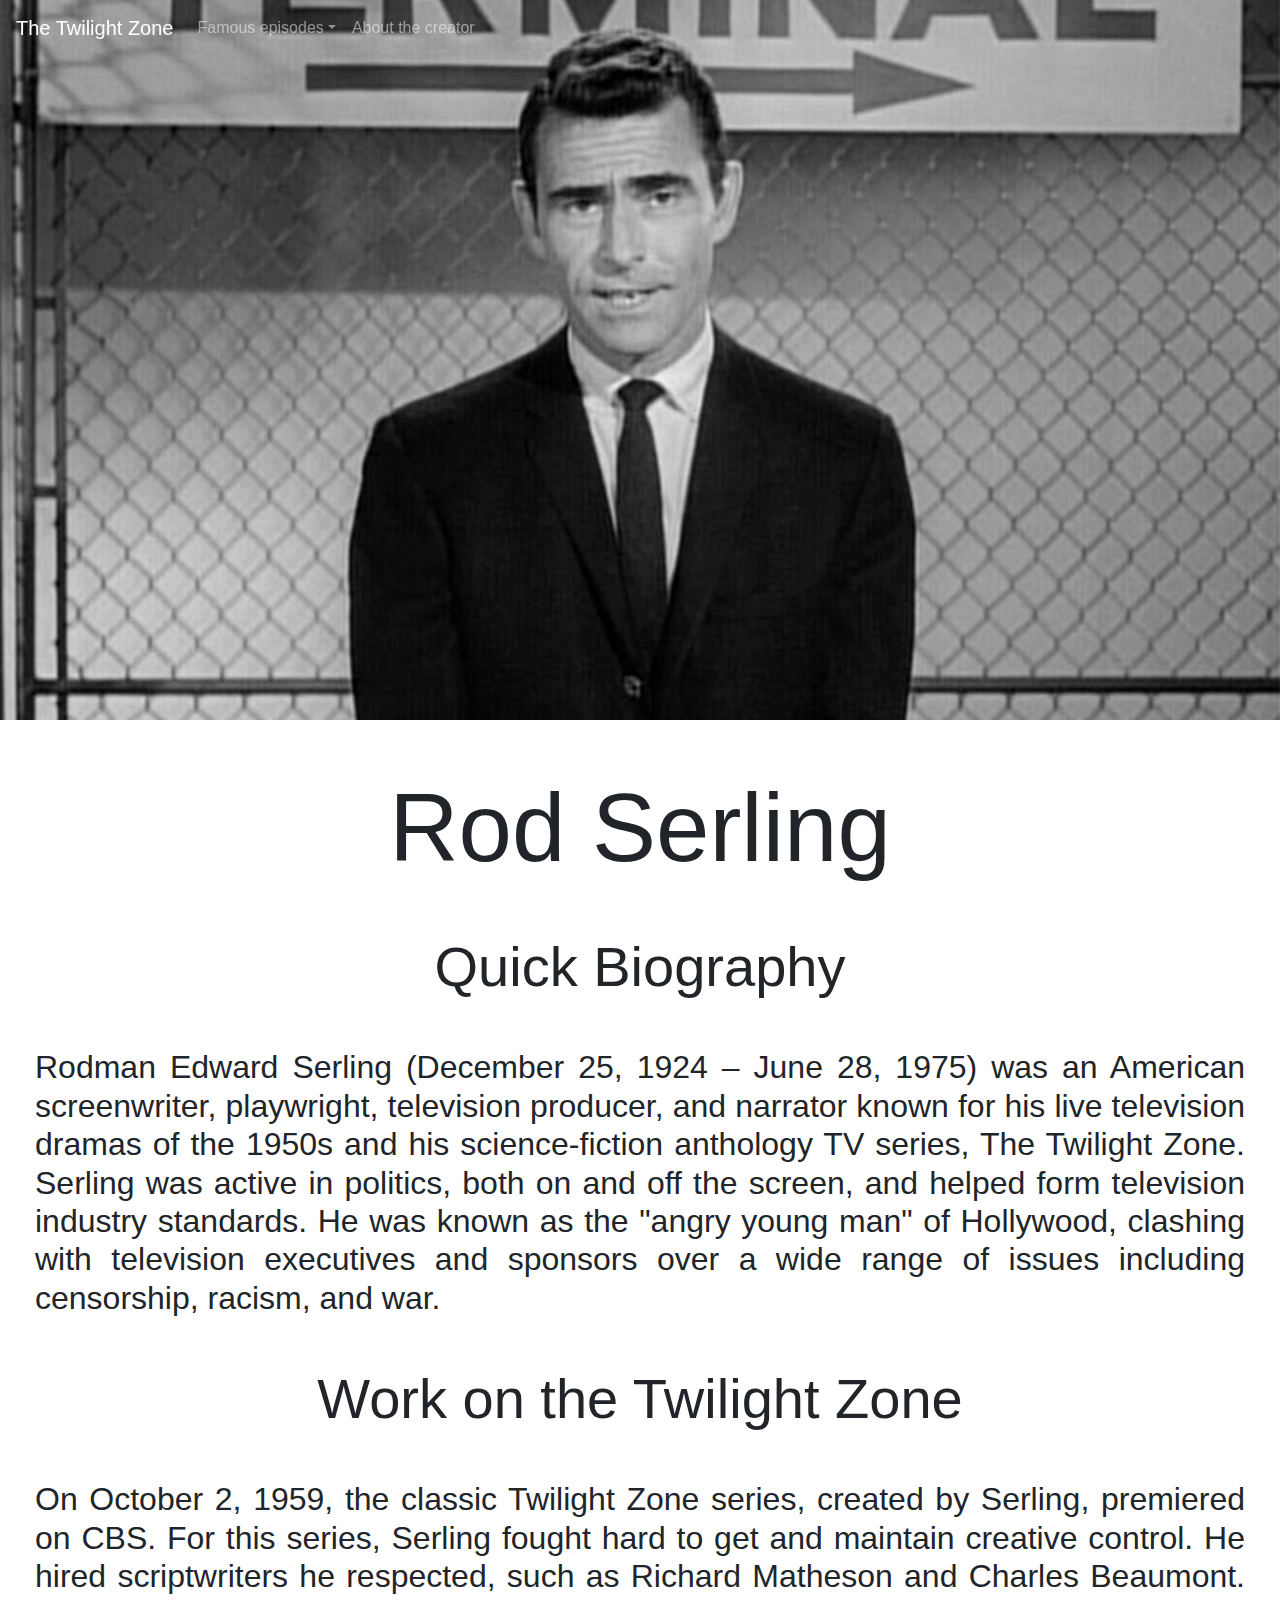
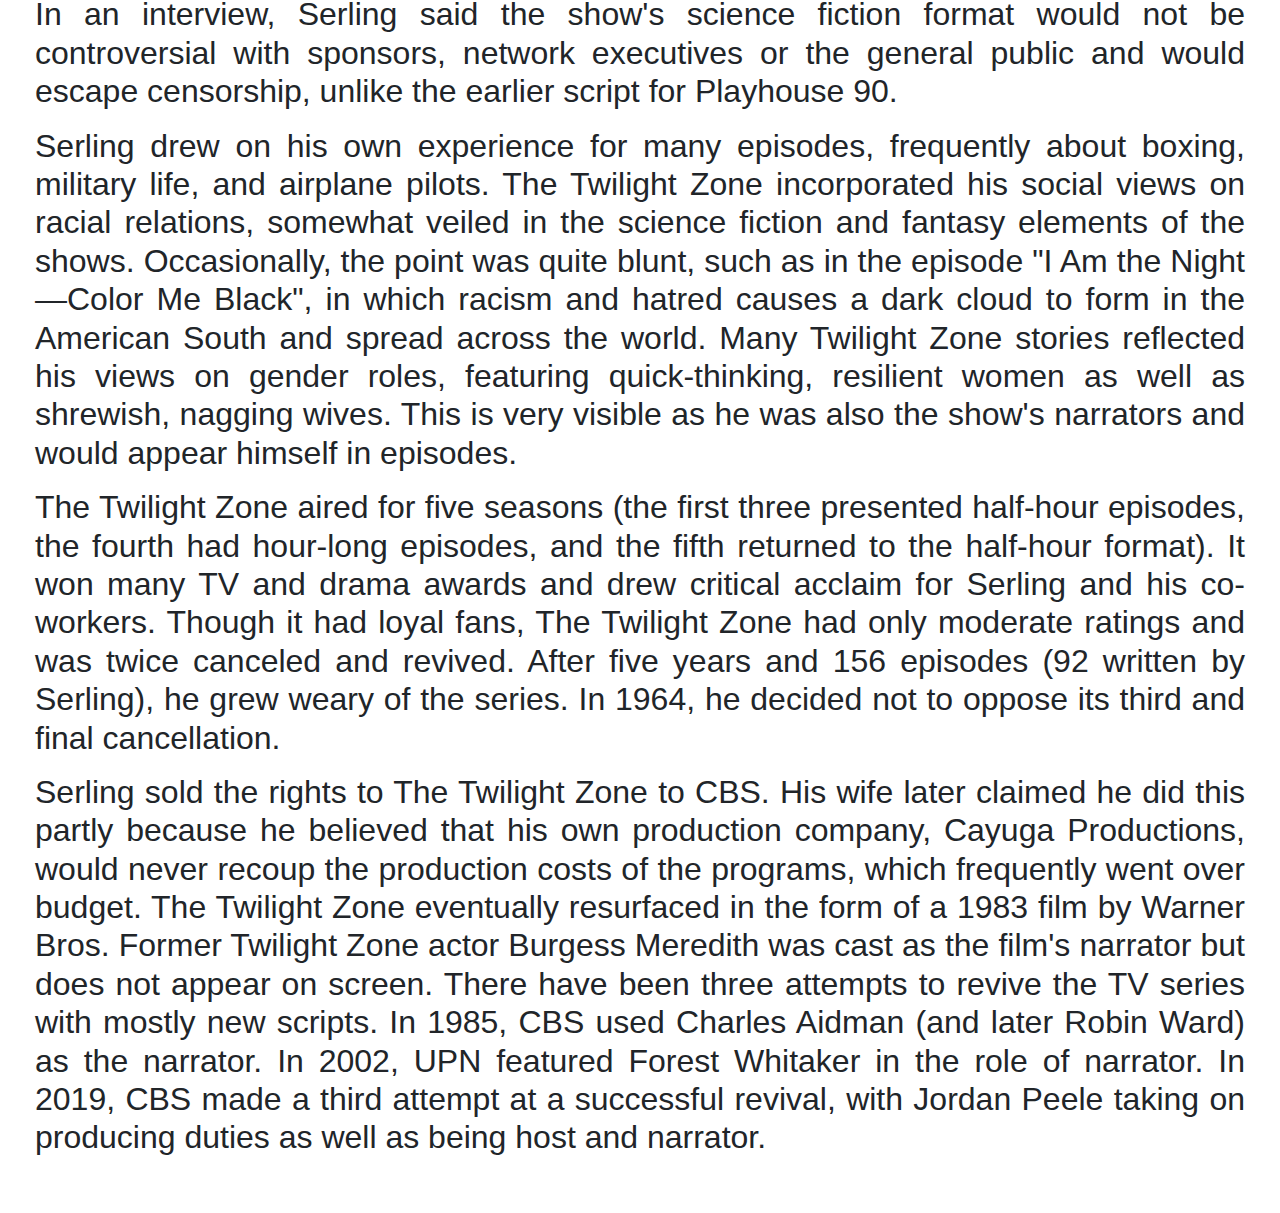
<file: pages/author.html>
<!DOCTYPE html>
<html>
<head>
    <meta charset="utf-8">
    <meta name="viewport" content="width=device-width, initial-scale=1, shrink-to-fit=no">  
    <link rel="stylesheet" href="https://stackpath.bootstrapcdn.com/bootstrap/4.3.1/css/bootstrap.min.css" integrity="sha384-ggOyR0iXCbMQv3Xipma34MD+dH/1fQ784/j6cY/iJTQUOhcWr7x9JvoRxT2MZw1T" crossorigin="anonymous">
    <link rel="stylesheet" href="../css/stylesheet.css">
    <title>Author - Rod Serling</title>
</head>
<body>
    <nav class="navbar navbar-dark bg-dark fixed-top navbar-expand">
        <a class="navbar-brand" href="../index.html">The Twilight Zone</a>
            <ul class="navbar-nav">
                <li class="nav-item dropdown">
                    <a class="nav-link dropdown-toggle" href="#" id="navbardrop" data-toggle="dropdown">Famous episodes</a>
                <div class="dropdown-menu">
                    <a class="dropdown-item" href="time_enough.html">Time enough at last</a>
                    <a class="dropdown-item" href="to_serve.html">To serve man</a>
                </div>
            </li>
            <li class="nav-item">
                <a class="nav-link" href="author.html">About the creator</a>
            </li>
        </ul>
    </nav>
    <div class="img-wrapper" id="image">
        <img class="img-responsive" src="../images/rod_serling.jpg">
    </div>
    <div class="row space-row space-top text-center">
        <div class="col">
            <h1 class="display-1">Rod Serling</h1>
        </div>
    </div>
    <div class="row space-row text-center">
        <div class="col">
            <h4 class="display-4">Quick Biography</h4>
        </div>
    </div>
    <div class="row space-row">
        <div class="col text-justify">
            <h2 class="font-weight-light">
                Rodman Edward Serling (December 25, 1924 – June 28, 1975) was 
                an American screenwriter, playwright, television producer, and narrator
                known for his live television dramas of the 1950s and his science-fiction 
                anthology TV series, The Twilight Zone. Serling was active in politics, both
                 on and off the screen, and helped form television industry standards. He was 
                 known as the "angry young man" of Hollywood, clashing with television executives 
                 and sponsors over a wide range of issues including censorship, racism, and war.
            </h2>
        </div>
    </div>
    <div class="row space-row text-center">
        <div class="col">
            <h4 class="display-4">Work on the Twilight Zone</h4>
        </div>
    </div>
    <div class="row space-row">
        <div class="col text-justify">
            <h2 class="font-weight-light">
               <p> On October 2, 1959, the classic Twilight Zone series, created by Serling, premiered on CBS.
                For this series, Serling fought hard to get and maintain creative control. He hired 
                scriptwriters he respected, such as Richard Matheson and Charles Beaumont. In an interview, 
                Serling said the show's science fiction format would not be controversial with sponsors, 
                network executives or the general public and would escape censorship, unlike the earlier script for Playhouse 90.</p>

                <p>Serling drew on his own experience for many episodes, frequently about boxing, military life, and airplane pilots. 
                    The Twilight Zone incorporated his social views on racial relations, somewhat veiled in the science fiction and 
                    fantasy elements of the shows. Occasionally, the point was quite blunt, such as in the episode "I Am the Night—Color 
                    Me Black", in which racism and hatred causes a dark cloud to form in the American South and spread across the world. 
                    Many Twilight Zone stories reflected his views on gender roles, featuring quick-thinking, resilient women as well as 
                    shrewish, nagging wives. This is very visible as he was also the show's narrators and would appear himself in episodes.</p>

                <p>The Twilight Zone aired for five seasons (the first three presented half-hour episodes, the fourth had hour-long episodes, 
                    and the fifth returned to the half-hour format). It won many TV and drama awards and drew critical acclaim for Serling 
                    and his co-workers. Though it had loyal fans, The Twilight Zone had only moderate ratings and was twice canceled and revived. 
                    After five years and 156 episodes (92 written by Serling), he grew weary of the series. In 1964, he decided not to oppose its 
                    third and final cancellation.</p>
                    <p>
                    Serling sold the rights to The Twilight Zone to CBS. His wife later claimed he did this partly because he believed that 
                    his own production company, Cayuga Productions, would never recoup the production costs of the programs, which frequently went
                     over budget.
                    The Twilight Zone eventually resurfaced in the form of a 1983 film by Warner Bros. Former Twilight Zone actor Burgess Meredith
                     was cast as the film's narrator but does not appear on screen. There have been three attempts to revive the TV series with mostly
                      new scripts. In 1985, CBS used Charles Aidman (and later Robin Ward) as the narrator. In 2002, UPN featured Forest Whitaker in the
                       role of narrator. In 2019, CBS made a third attempt at a successful revival, with Jordan Peele taking on producing duties as well 
                       as being host and narrator.</p>
            </h2>
        </div>
    </div>
    <script src="https://code.jquery.com/jquery-3.3.1.slim.min.js" integrity="sha384-q8i/X+965DzO0rT7abK41JStQIAqVgRVzpbzo5smXKp4YfRvH+8abtTE1Pi6jizo" crossorigin="anonymous"></script>
    <script src="https://cdnjs.cloudflare.com/ajax/libs/popper.js/1.14.7/umd/popper.min.js" integrity="sha384-UO2eT0CpHqdSJQ6hJty5KVphtPhzWj9WO1clHTMGa3JDZwrnQq4sF86dIHNDz0W1" crossorigin="anonymous"></script>
    <script src="https://stackpath.bootstrapcdn.com/bootstrap/4.3.1/js/bootstrap.min.js" integrity="sha384-JjSmVgyd0p3pXB1rRibZUAYoIIy6OrQ6VrjIEaFf/nJGzIxFDsf4x0xIM+B07jRM" crossorigin="anonymous"></script>
    <script>
        //Script pour donner de la couleur a la navbar lorsqu'elle dépasse la photo en background
       $.fn.isOnScreen = function() {
       var win = $(window);
        var viewport = {
       top: win.scrollTop(),
       left: win.scrollLeft()
       };
       viewport.right = viewport.left + win.width();
       viewport.bottom = viewport.top + win.height();
       var bounds = this.offset();
       bounds.right = bounds.left + this.outerWidth();
       bounds.bottom = bounds.top + this.outerHeight();
        return (!(viewport.right < bounds.left || viewport.left > bounds.right || viewport.bottom < bounds.top || viewport.top > bounds.bottom));
       };

   </script>
</body>
</html>
</file>
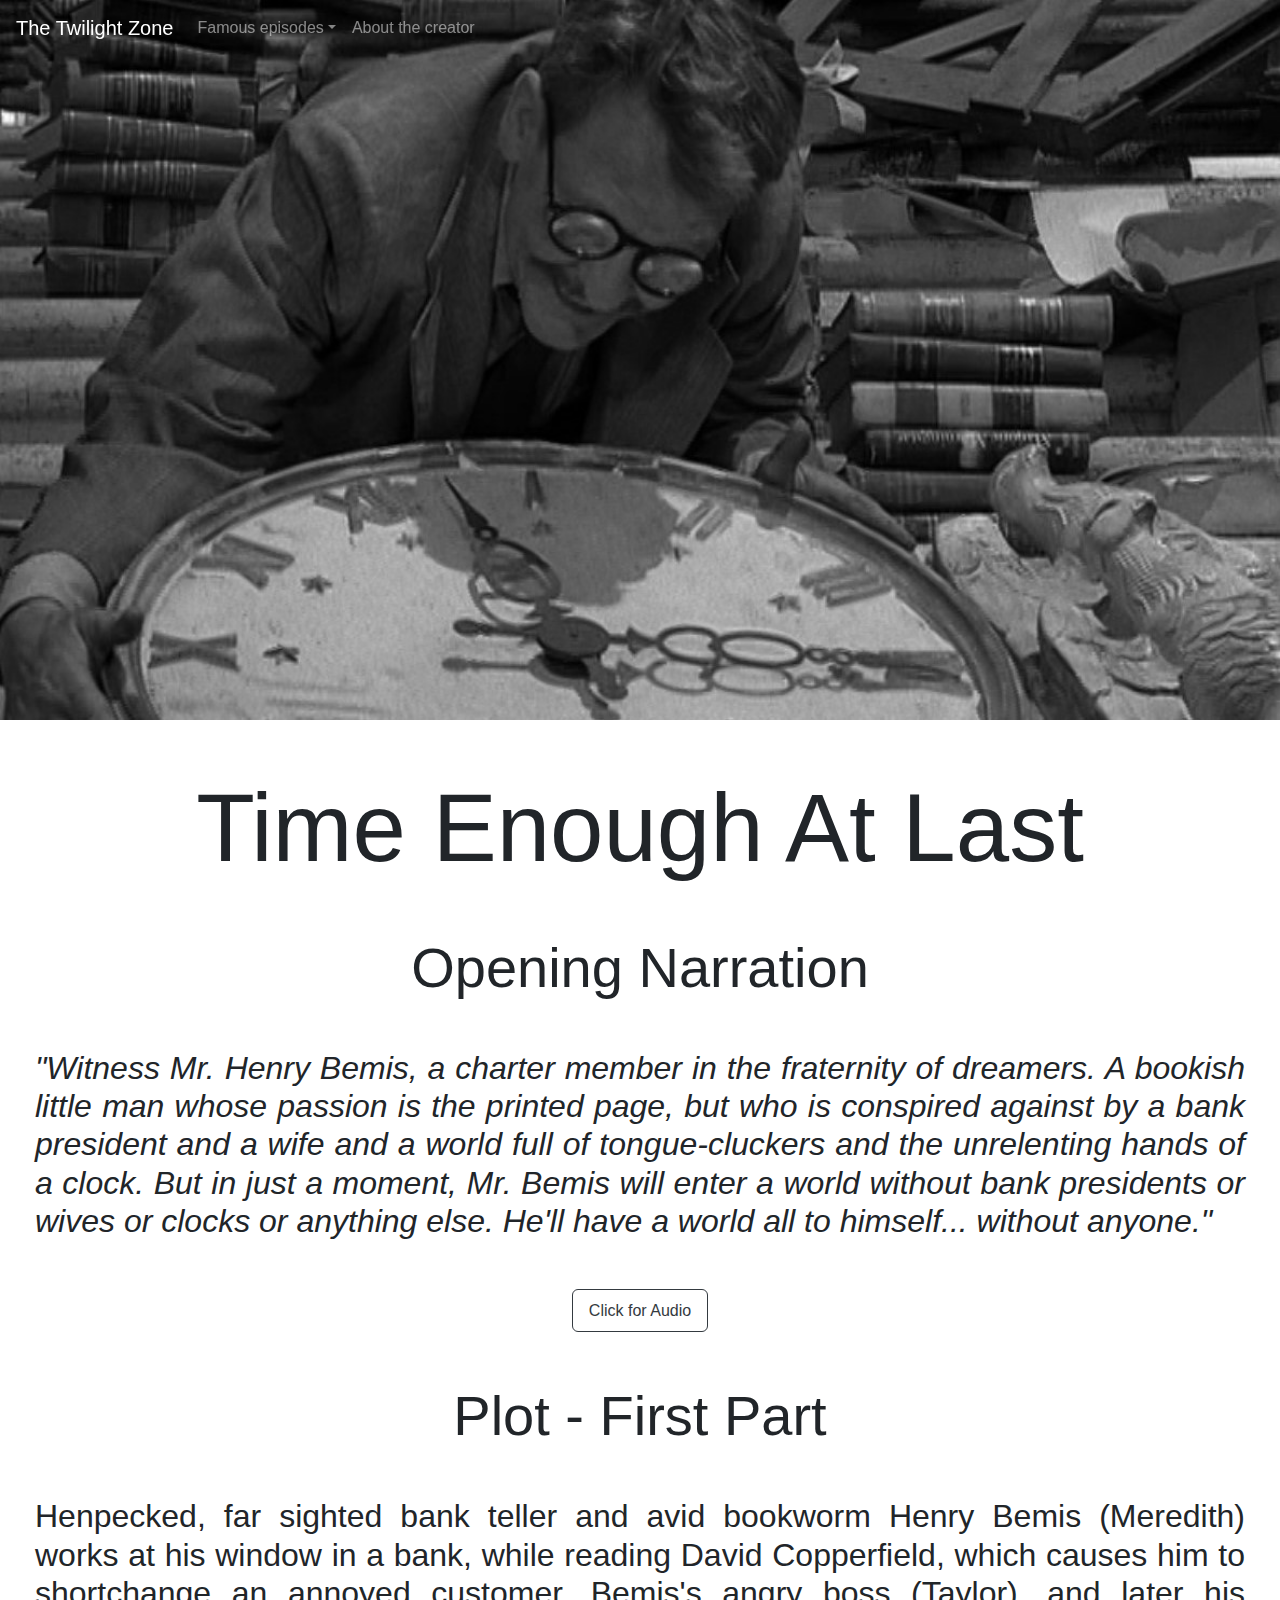
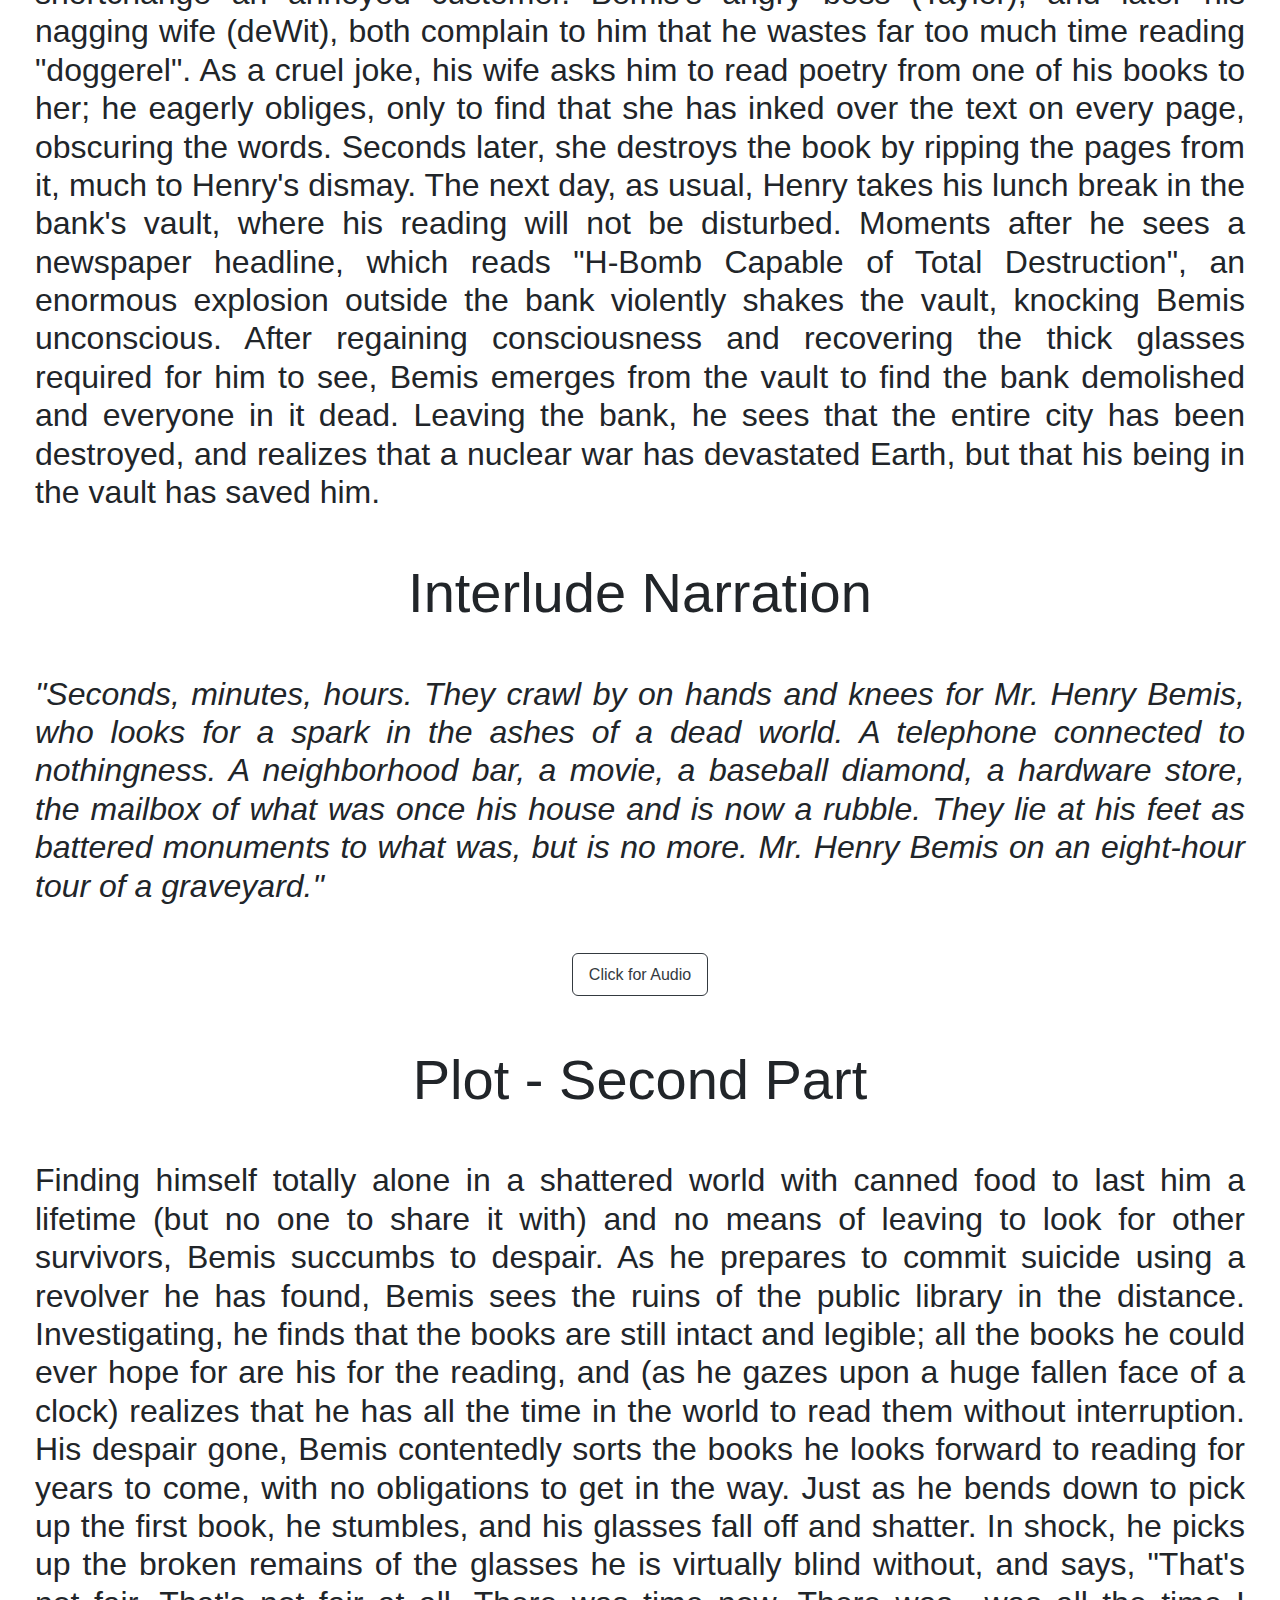
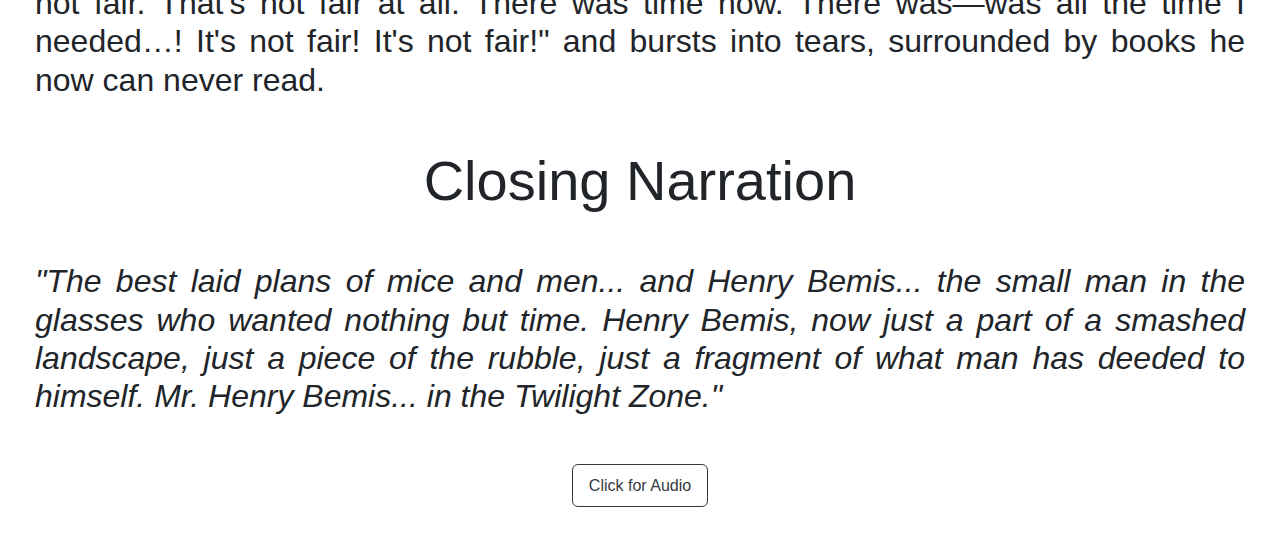
<file: pages/time_enough.html>
<!DOCTYPE html>
<html>
<head>
    <meta charset="utf-8">
    <meta name="viewport" content="width=device-width, initial-scale=1, shrink-to-fit=no">  
    <link rel="stylesheet" href="https://stackpath.bootstrapcdn.com/bootstrap/4.3.1/css/bootstrap.min.css" integrity="sha384-ggOyR0iXCbMQv3Xipma34MD+dH/1fQ784/j6cY/iJTQUOhcWr7x9JvoRxT2MZw1T" crossorigin="anonymous">
    <link rel="stylesheet" href="../css/stylesheet.css">
    <title>Time enough at Last</title>
</head>
<body>
    <nav class="navbar navbar-dark bg-dark fixed-top navbar-expand">
        <a class="navbar-brand" href="../index.html">The Twilight Zone</a>
            <ul class="navbar-nav">
                <li class="nav-item dropdown">
                    <a class="nav-link dropdown-toggle" href="#" id="navbardrop" data-toggle="dropdown">Famous episodes</a>
                <div class="dropdown-menu">
                    <a class="dropdown-item" href="time_enough.html">Time enough at last</a>
                    <a class="dropdown-item" href="to_serve.html">To serve man</a>
                </div>
            </li>
            <li class="nav-item">
                <a class="nav-link" href="author.html">About the creator</a>
            </li>
        </ul>
    </nav>
    <div class="img-wrapper" id="image">
        <img class="img-responsive" src="../images/time_enough.jpg">
    </div>
    <div class="row space-row space-top text-center">
        <div class="col">
            <h1 class="display-1">Time Enough At Last</h1>
        </div>
    </div>
    <div class="row space-row text-center">
        <div class="col">
            <h4 class="display-4">Opening Narration</h4>
        </div>
    </div>
    <div class="row space-row">
        <div class="col text-justify">
            <h2 class="font-italic font-weight-light">"Witness Mr. Henry Bemis, a charter member in the fraternity of dreamers. 
                A bookish little man whose passion is the printed page, but who is conspired 
                against by a bank president and a wife and a world full of tongue-cluckers and 
                the unrelenting hands of a clock. But in just a moment, Mr. Bemis will enter 
                a world without bank presidents or wives or clocks or anything else. He'll 
                have a world all to himself... without anyone."
            </h2>
        </div>
    </div>
    <div class="row"></div>
        <div class="container text-center">
            <audio id="sound1" src="../intro_time.mp3" preload="auto"></audio>
            <button class="btn btn-responsive btn-outline-dark" href="#text" onclick="document.getElementById('sound1').play();">Click for Audio</button>
        </div>
    </div>
    <div class="row space-row space-top text-center">
        <div class="col">
            <h4 class="display-4">Plot - First Part</h4>
        </div>
    </div>
    <div class="row space-row">
        <div class="col text-justify">
            <h2 class="font-weight-light">Henpecked, far sighted bank teller and avid bookworm 
                Henry Bemis (Meredith) works at his window in a bank, while 
                reading David Copperfield, which causes him to shortchange an 
                annoyed customer. Bemis's angry boss (Taylor), and later his 
                nagging wife (deWit), both complain to him that he wastes far 
                too much time reading "doggerel". As a cruel joke, his wife 
                asks him to read poetry from one of his books to her; he eagerly 
                obliges, only to find that she has inked over the text on every 
                page, obscuring the words. Seconds later, she destroys the book 
                by ripping the pages from it, much to Henry's dismay.
                The next day, as usual, Henry takes his lunch break in the bank's 
                vault, where his reading will not be disturbed. Moments after he 
                sees a newspaper headline, which reads "H-Bomb Capable of Total 
                Destruction", an enormous explosion outside the bank violently 
                shakes the vault, knocking Bemis unconscious. After regaining 
                consciousness and recovering the thick glasses required for him 
                to see, Bemis emerges from the vault to find the bank demolished 
                and everyone in it dead. Leaving the bank, he sees that the entire 
                city has been destroyed, and realizes that a nuclear war has 
                devastated Earth, but that his being in the vault has saved him.
            </h2>
        </div>
    </div>
    <div class="row space-row text-center">
        <div class="col">
            <h4 class="display-4">Interlude Narration</h4>
        </div>
    </div>
    <div class="row space-row">
        <div class="col text-justify">
            <h2 class="font-italic font-weight-light">
                "Seconds, minutes, hours. They crawl by on hands and knees 
                for Mr. Henry Bemis, who looks for a spark in the ashes of a 
                dead world. A telephone connected to nothingness. A neighborhood 
                bar, a movie, a baseball diamond, a hardware store, the mailbox of 
                what was once his house and is now a rubble. They lie at his feet as 
                battered monuments to what was, but is no more. Mr. Henry Bemis on 
                an eight-hour tour of a graveyard."
            </h2>
        </div>
    </div>
    <div class="row"></div>
        <div class="container text-center">
            <audio id="sound2" src="../middle_time.mp3" preload="auto"></audio>
            <button class="btn btn-responsive btn-outline-dark" href="#text" onclick="document.getElementById('sound2').play();">Click for Audio</button>
        </div>
    </div>
    <div class="row space-row space-top text-center">
        <div class="col">
            <h4 class="display-4">Plot - Second Part</h4>
        </div>
    </div>
    <div class="row space-row">
        <div class="col text-justify">
            <h2 class="font-weight-light">
                Finding himself totally alone in a shattered world with canned 
                food to last him a lifetime (but no one to share it with) and no 
                means of leaving to look for other survivors, Bemis succumbs to 
                despair. As he prepares to commit suicide using a revolver he has 
                found, Bemis sees the ruins of the public library in the distance. 
                Investigating, he finds that the books are still intact and legible; 
                all the books he could ever hope for are his for the reading, and 
                (as he gazes upon a huge fallen face of a clock) realizes that he 
                has all the time in the world to read them without interruption.
                His despair gone, Bemis contentedly sorts the books he looks forward 
                to reading for years to come, with no obligations to get in the way. 
                Just as he bends down to pick up the first book, he stumbles, and 
                his glasses fall off and shatter. In shock, he picks up the broken 
                remains of the glasses he is virtually blind without, and says, 
                "That's not fair. That's not fair at all. There was time now. There
                 was—was all the time I needed…! It's not fair! It's not fair!" and 
                 bursts into tears, surrounded by books he now can never read.
            </h2>
        </div>
    </div>
    <div class="row space-row text-center">
        <div class="col">
            <h4 class="display-4">Closing Narration</h4>
        </div>
    </div>
    <div class="row space-row">
        <div class="col text-justify">
            <h2 class="font-italic font-weight-light">
                "The best laid plans of mice and men... and Henry Bemis... 
                the small man in the glasses who wanted nothing but time. 
                Henry Bemis, now just a part of a smashed landscape, just a 
                piece of the rubble, just a fragment of what man has deeded 
                to himself. Mr. Henry Bemis... in the Twilight Zone."
            </h2>
        </div>
    </div>
    <div class="row"></div>
        <div class="container text-center">
            <audio id="sound3" src="../end_time.mp3" preload="auto"></audio>
            <button class="btn btn-responsive btn-outline-dark" href="#text" onclick="document.getElementById('sound3').play();">Click for Audio</button>
        </div>
    </div>
    <div class="row space-row">
    </div>
    <script src="https://code.jquery.com/jquery-3.3.1.slim.min.js" integrity="sha384-q8i/X+965DzO0rT7abK41JStQIAqVgRVzpbzo5smXKp4YfRvH+8abtTE1Pi6jizo" crossorigin="anonymous"></script>
    <script src="https://cdnjs.cloudflare.com/ajax/libs/popper.js/1.14.7/umd/popper.min.js" integrity="sha384-UO2eT0CpHqdSJQ6hJty5KVphtPhzWj9WO1clHTMGa3JDZwrnQq4sF86dIHNDz0W1" crossorigin="anonymous"></script>
    <script src="https://stackpath.bootstrapcdn.com/bootstrap/4.3.1/js/bootstrap.min.js" integrity="sha384-JjSmVgyd0p3pXB1rRibZUAYoIIy6OrQ6VrjIEaFf/nJGzIxFDsf4x0xIM+B07jRM" crossorigin="anonymous"></script>
    <script>
        //Script pour donner de la couleur a la navbar lorsqu'elle dépasse la photo en background
       $.fn.isOnScreen = function() {
       var win = $(window);
        var viewport = {
       top: win.scrollTop(),
       left: win.scrollLeft()
       };
       viewport.right = viewport.left + win.width();
       viewport.bottom = viewport.top + win.height();
       var bounds = this.offset();
       bounds.right = bounds.left + this.outerWidth();
       bounds.bottom = bounds.top + this.outerHeight();
        return (!(viewport.right < bounds.left || viewport.left > bounds.right || viewport.bottom < bounds.top || viewport.top > bounds.bottom));
       };
       $(window).scroll(function(){
                $('nav').toggleClass('scrolled',$('.img-wrapper').isOnScreen()===false);
            });
   </script>
</body>
</html>
</file>
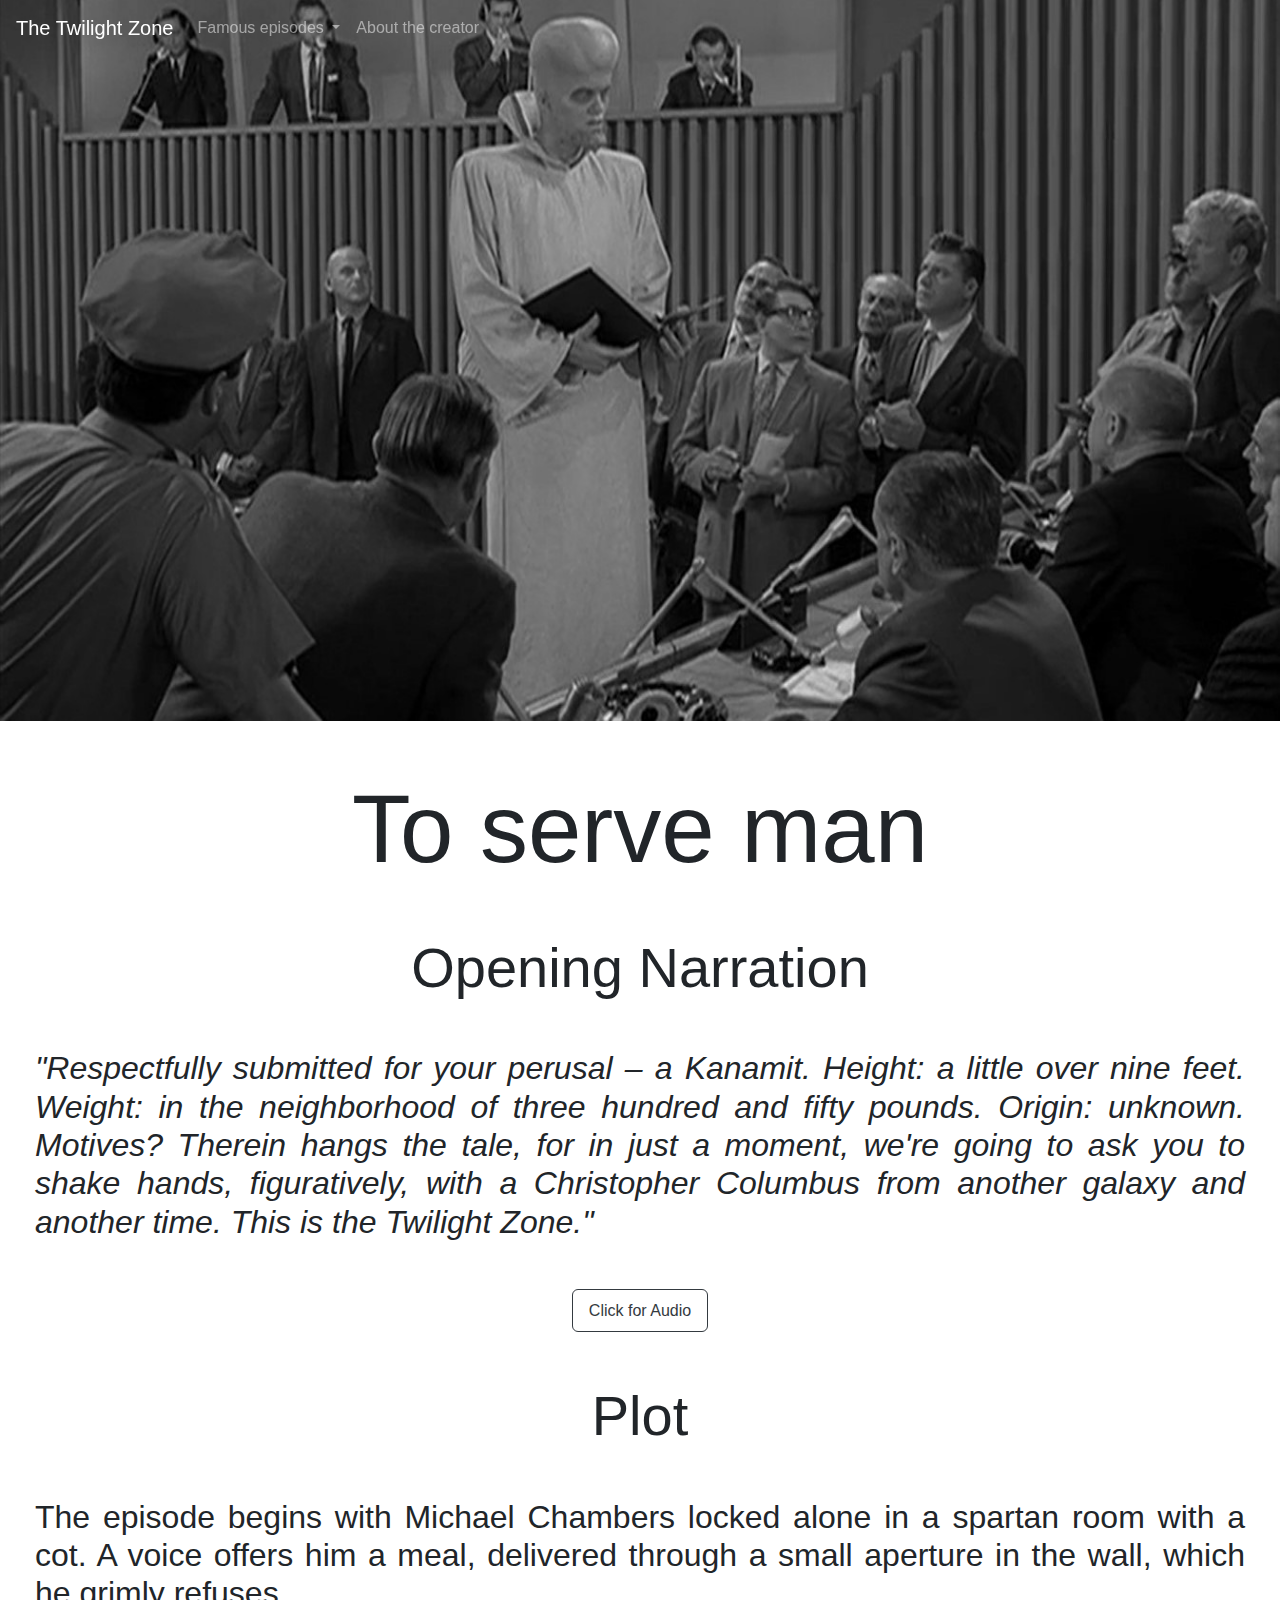
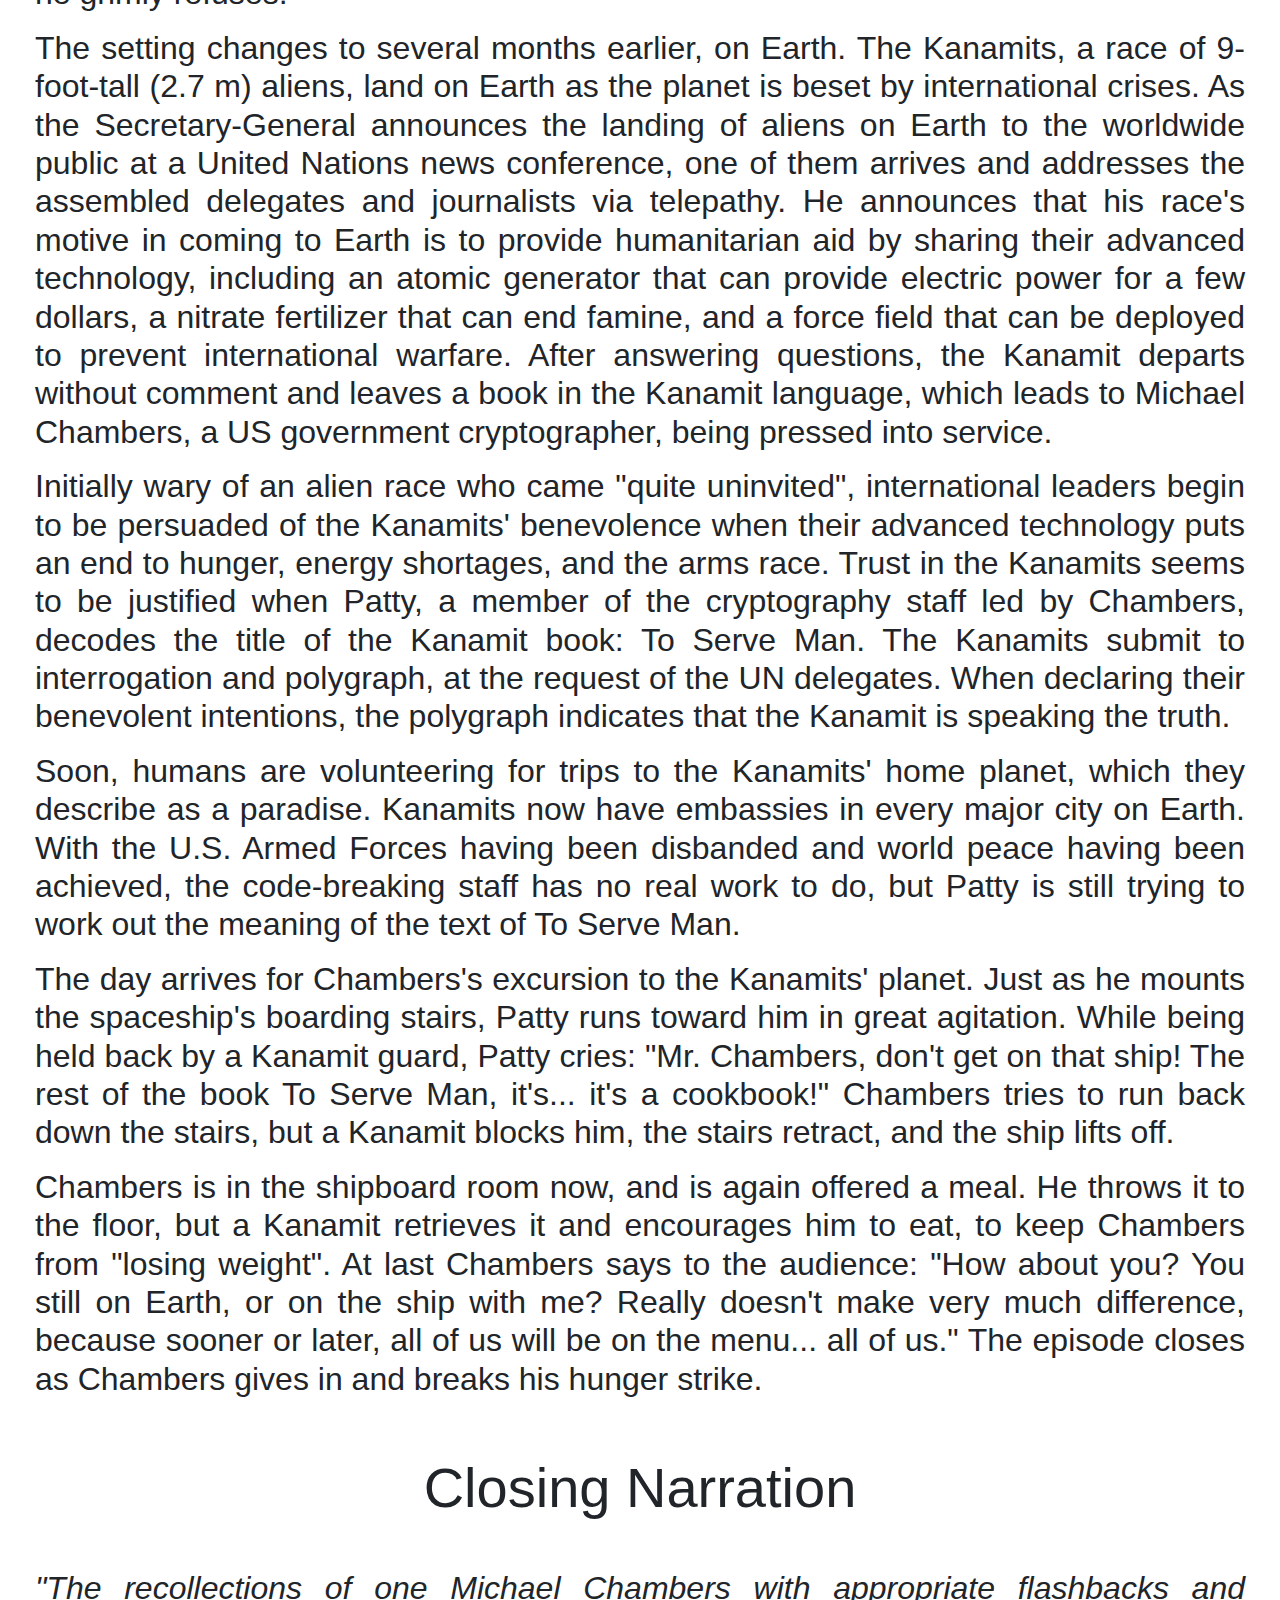
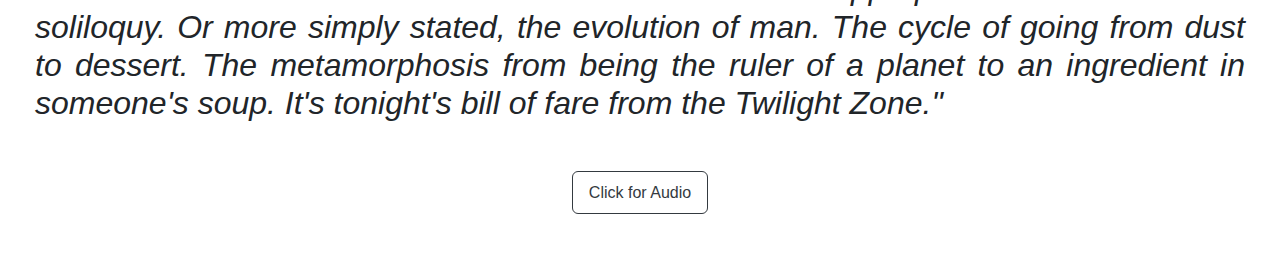
<file: pages/to_serve.html>
<!DOCTYPE html>
<html>
<head>
    <meta charset="utf-8">
    <meta name="viewport" content="width=device-width, initial-scale=1, shrink-to-fit=no">  
    <link rel="stylesheet" href="https://stackpath.bootstrapcdn.com/bootstrap/4.3.1/css/bootstrap.min.css" integrity="sha384-ggOyR0iXCbMQv3Xipma34MD+dH/1fQ784/j6cY/iJTQUOhcWr7x9JvoRxT2MZw1T" crossorigin="anonymous">
    <link rel="stylesheet" href="../css/stylesheet.css">
    <title>To serve man</title>
</head>
<body>
    <nav class="navbar navbar-dark bg-dark fixed-top navbar-expand">
        <a class="navbar-brand" href="../index.html">The Twilight Zone</a>
        <ul class="navbar-nav">
            <li class="nav-item dropdown">
                <a class="nav-link dropdown-toggle" href="#" id="navbardrop" data-toggle="dropdown">
                    Famous episodes
                </a>
                <div class="dropdown-menu">
                    <a class="dropdown-item" href="time_enough.html">Time enough at last</a>
                    <a class="dropdown-item" href="to_serve.html">To serve man</a>
                </div>
            </li>
            <li class="nav-item">
                <a class="nav-link" href="author.html">About the creator</a>
            </li>
        </ul>
    </nav>
    <div class="img-wrapper" id="image">
        <img class="img-responsive" src="../images/to_serve.jpg">
    </div>
    <div class="row space-row space-top text-center">
        <div class="col">
            <h1 class="display-1">To serve man</h1>
        </div>
    </div>
    <div class="row space-row text-center">
        <div class="col">
            <h4 class="display-4">Opening Narration</h4>
        </div>
    </div>
    <div class="row space-row">
        <div class="col text-justify">
            <h2 class="font-italic font-weight-light">
                "Respectfully submitted for your perusal – a Kanamit. 
                Height: a little over nine feet. Weight: in the neighborhood 
                of three hundred and fifty pounds. Origin: unknown. Motives? 
                Therein hangs the tale, for in just a moment, we're going to ask 
                you to shake hands, figuratively, with a Christopher Columbus from
                 another galaxy and another time. This is the Twilight Zone."
            </h2>
        </div>
    </div>
    <div class="row"></div>
        <div class="container text-center">
            <audio id="sound1" src="../intro_serve.mp3" preload="auto"></audio>
            <button class="btn btn-responsive btn-outline-dark" href="#text" onclick="document.getElementById('sound1').play();">Click for Audio</button>
        </div>
    </div>
    <div class="row space-row space-top text-center">
        <div class="col">
            <h4 class="display-4">Plot</h4>
        </div>
    </div>
    <div class="row space-row">
        <div class="col text-justify">
            <h2 class="font-weight-light">
                <p>The episode begins with Michael Chambers 
                    locked alone in a spartan room with a cot. 
                    A voice offers him a meal, delivered through a 
                    small aperture in the wall, which he grimly refuses.</p>
                <p>The setting changes to several months earlier, on Earth. 
                    The Kanamits, a race of 9-foot-tall (2.7 m) aliens, land on 
                    Earth as the planet is beset by international crises. As the 
                    Secretary-General announces the landing of aliens on Earth to 
                    the worldwide public at a United Nations news conference, one of 
                    them arrives and addresses the assembled delegates and journalists 
                    via telepathy. He announces that his race's motive in coming to 
                    Earth is to provide humanitarian aid by sharing their advanced 
                    technology, including an atomic generator that can provide electric 
                    power for a few dollars, a nitrate fertilizer that can end famine, 
                    and a force field that can be deployed to prevent international 
                    warfare. After answering questions, the Kanamit departs without 
                    comment and leaves a book in the Kanamit language, which leads to 
                    Michael Chambers, a US government cryptographer, being pressed into 
                    service.</p>
                <p>Initially wary of an alien race who came "quite uninvited", international 
                    leaders begin to be persuaded of the Kanamits' benevolence when their advanced 
                    technology puts an end to hunger, energy shortages, and the arms race. Trust in 
                    the Kanamits seems to be justified when Patty, a member of the cryptography staff 
                    led by Chambers, decodes the title of the Kanamit book: To Serve Man. The Kanamits 
                    submit to interrogation and polygraph, at the request of the UN delegates. When 
                    declaring their benevolent intentions, the polygraph indicates that the Kanamit is 
                    speaking the truth.
                </p>
                <p>
                    Soon, humans are volunteering for trips to the Kanamits' home planet, which they 
                    describe as a paradise. Kanamits now have embassies in every major city on Earth.
                     With the U.S. Armed Forces having been disbanded and world peace having been achieved, 
                     the code-breaking staff has no real work to do, but Patty is still trying to work out 
                     the meaning of the text of To Serve Man.
                </p>
                <p>
                    The day arrives for Chambers's excursion to the Kanamits' planet. Just as he mounts the 
                    spaceship's boarding stairs, Patty runs toward him in great agitation. While being held back 
                    by a Kanamit guard, Patty cries: "Mr. Chambers, don't get on that ship! The rest of the book To Serve Man, 
                    it's... it's a cookbook!" Chambers tries to run back down the stairs, but a Kanamit blocks him, 
                    the stairs retract, and the ship lifts off.
                </p>
                <p>
                    Chambers is in the shipboard room now, and is again offered a meal. He throws it to the floor, 
                    but a Kanamit retrieves it and encourages him to eat, to keep Chambers from "losing weight". At last
                     Chambers says to the audience: "How about you? You still on Earth, or on the ship with me? Really doesn't
                      make very much difference, because sooner or later, all of us will be on the menu... all of us." The episode 
                      closes as Chambers gives in and breaks his hunger strike.
                </p>
            </h2>
        </div>
    </div>
    <div class="row space-row text-center">
        <div class="col">
            <h4 class="display-4">Closing Narration</h4>
        </div>
    </div>
    <div class="row space-row">
        <div class="col text-justify">
            <h2 class="font-italic font-weight-light">
                "The recollections of one Michael Chambers with appropriate 
                flashbacks and soliloquy. Or more simply stated, the evolution 
                of man. The cycle of going from dust to dessert. The metamorphosis 
                from being the ruler of a planet to an ingredient in someone's soup. 
                It's tonight's bill of fare from the Twilight Zone."
            </h2>
        </div>
    </div>
    <div class="row"></div>
        <div class="container text-center">
            <audio id="sound2" src="../ending_serve.mp3" preload="auto"></audio>
            <button class="btn btn-responsive btn-outline-dark" href="#text" onclick="document.getElementById('sound2').play();">Click for Audio</button>
        </div>
    </div>
    <div class="row space-row"></div>
    <script src="https://code.jquery.com/jquery-3.3.1.slim.min.js" integrity="sha384-q8i/X+965DzO0rT7abK41JStQIAqVgRVzpbzo5smXKp4YfRvH+8abtTE1Pi6jizo" crossorigin="anonymous"></script>
    <script src="https://cdnjs.cloudflare.com/ajax/libs/popper.js/1.14.7/umd/popper.min.js" integrity="sha384-UO2eT0CpHqdSJQ6hJty5KVphtPhzWj9WO1clHTMGa3JDZwrnQq4sF86dIHNDz0W1" crossorigin="anonymous"></script>
    <script src="https://stackpath.bootstrapcdn.com/bootstrap/4.3.1/js/bootstrap.min.js" integrity="sha384-JjSmVgyd0p3pXB1rRibZUAYoIIy6OrQ6VrjIEaFf/nJGzIxFDsf4x0xIM+B07jRM" crossorigin="anonymous"></script>
    <script>
         //Script pour donner de la couleur a la navbar lorsqu'elle dépasse la photo en background
        $.fn.isOnScreen = function() {
        var win = $(window);
         var viewport = {
        top: win.scrollTop(),
        left: win.scrollLeft()
        };
        viewport.right = viewport.left + win.width();
        viewport.bottom = viewport.top + win.height();
        var bounds = this.offset();
        bounds.right = bounds.left + this.outerWidth();
        bounds.bottom = bounds.top + this.outerHeight();
         return (!(viewport.right < bounds.left || viewport.left > bounds.right || viewport.bottom < bounds.top || viewport.top > bounds.bottom));
        };
       
        $(window).scroll(function(){
                $('nav').toggleClass('scrolled',$('.img-wrapper').isOnScreen()===false);
            });
    </script>
</body>
</html>
</file>
<file: css/stylesheet.css>
.bg-dark{
    background:transparent !important;
    transition: 750ms ease;
}

.bg-dark.scrolled{
    background: black !important;
}




.img-wrapper {
    position: relative;
   }
  
  .img-responsive {
    width: 100%;
    height: auto;
  }

.img-overlay {
    position: absolute;
    top: 0;
    bottom: 0;
    left: 0;
    right: 0;
    text-align: center;
  }
  
  .img-overlay:before {
    content: ' ';
    display: block;
    /* adjust 'height' to position overlay content vertically */
    height: 70%;
  }
  .title-overlay {
    position: absolute;
    top: 0;
    bottom: 0;
    left: 0;
    right: 0;
    text-align: center;
  }
  
  .title-overlay:before {
    content: ' ';
    display: block;
    /* adjust 'height' to position overlay content vertically */
    height: 60%;
  }
  .btn-responsive {
    /* matches 'btn-md' */
    padding: 10px 16px;
    font-size: 16px;
    line-height: 1.3333333;
    border-radius: 6px;
  }
  
  .bigscreen{
    font-size:150px;
  }
  .space-row{
    margin-bottom: 40px;
    margin-left: 20px;
    margin-right: 20px;
  }

  .space-top{
    margin-top: 50px;
  }

  .reduce-margin{
    margin-left: 40px;
    margin-right: 40px;
  }
  
  .table{
    margin: auto;
    width:70% !important;
  }

  .button-width{
    margin:auto;
    width:30% !important;
    height:10% !important;
    font-size: 111% !important;
  }
</file>
